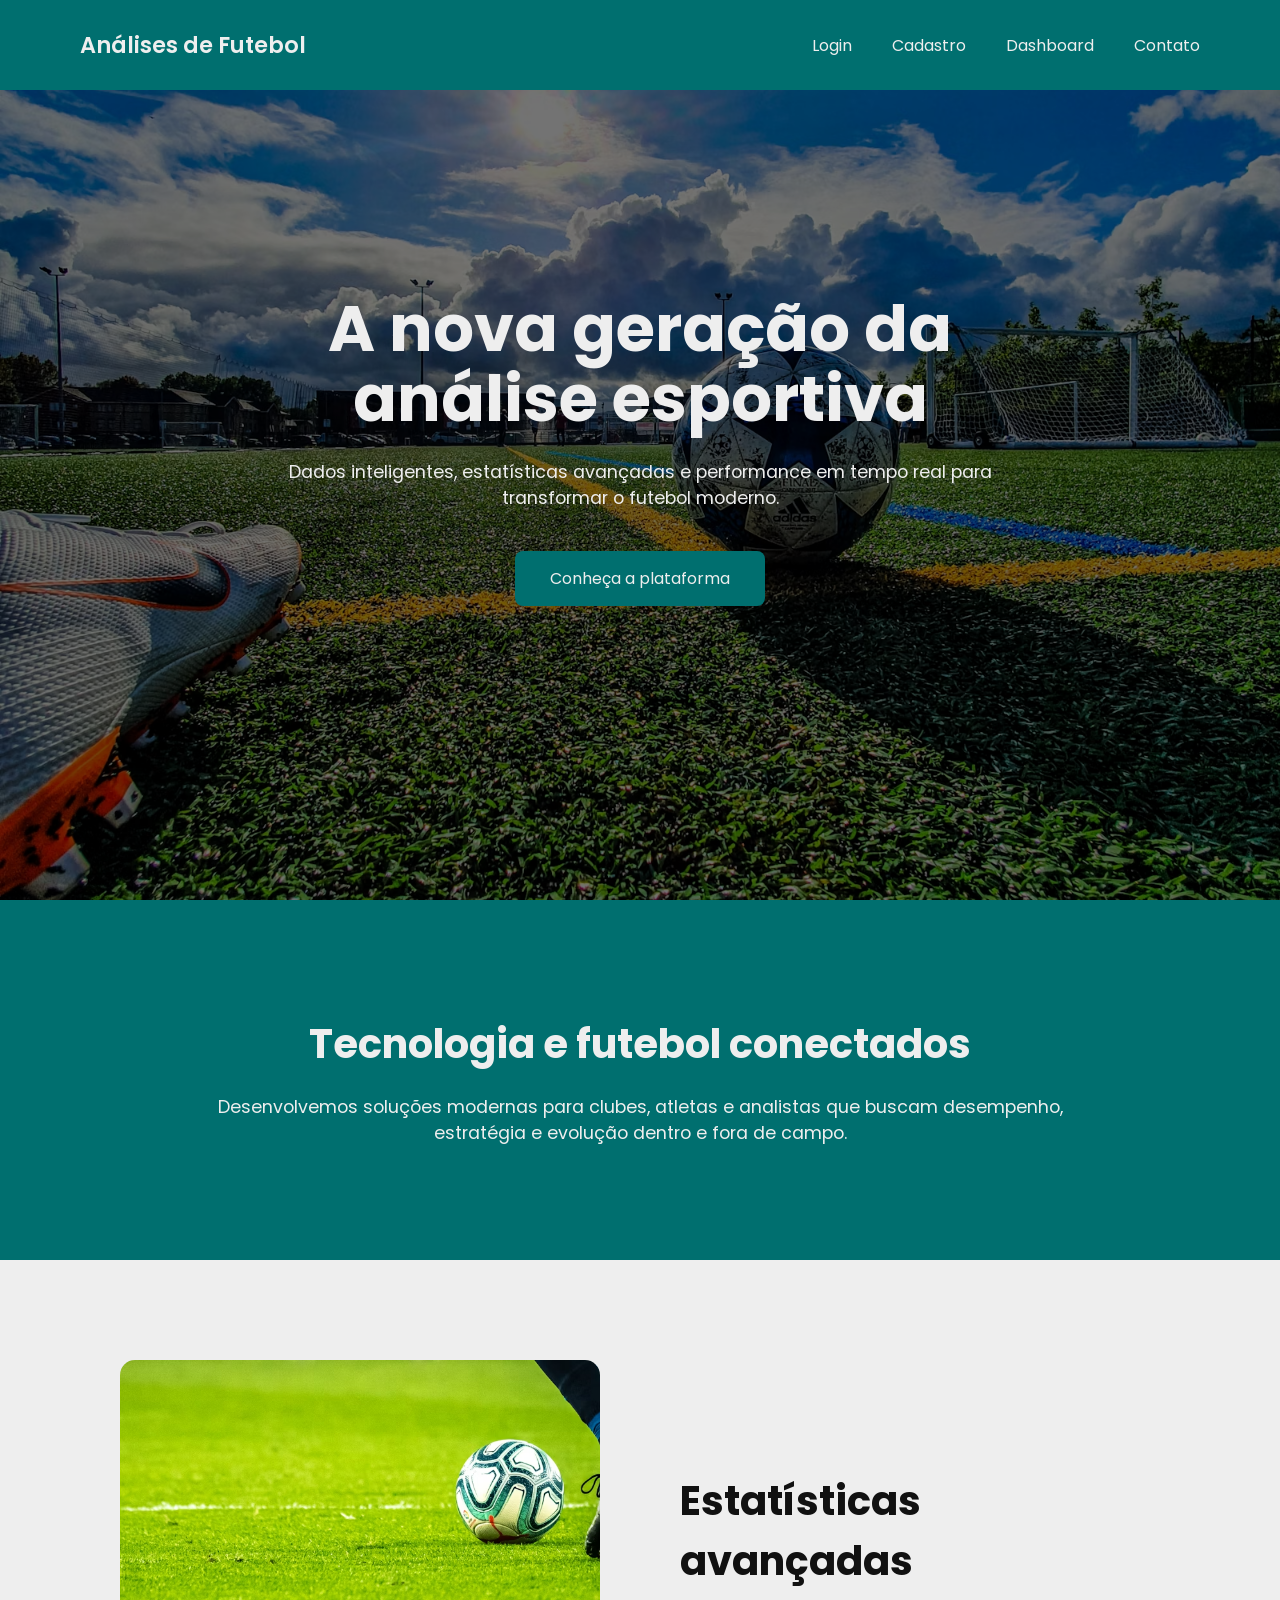
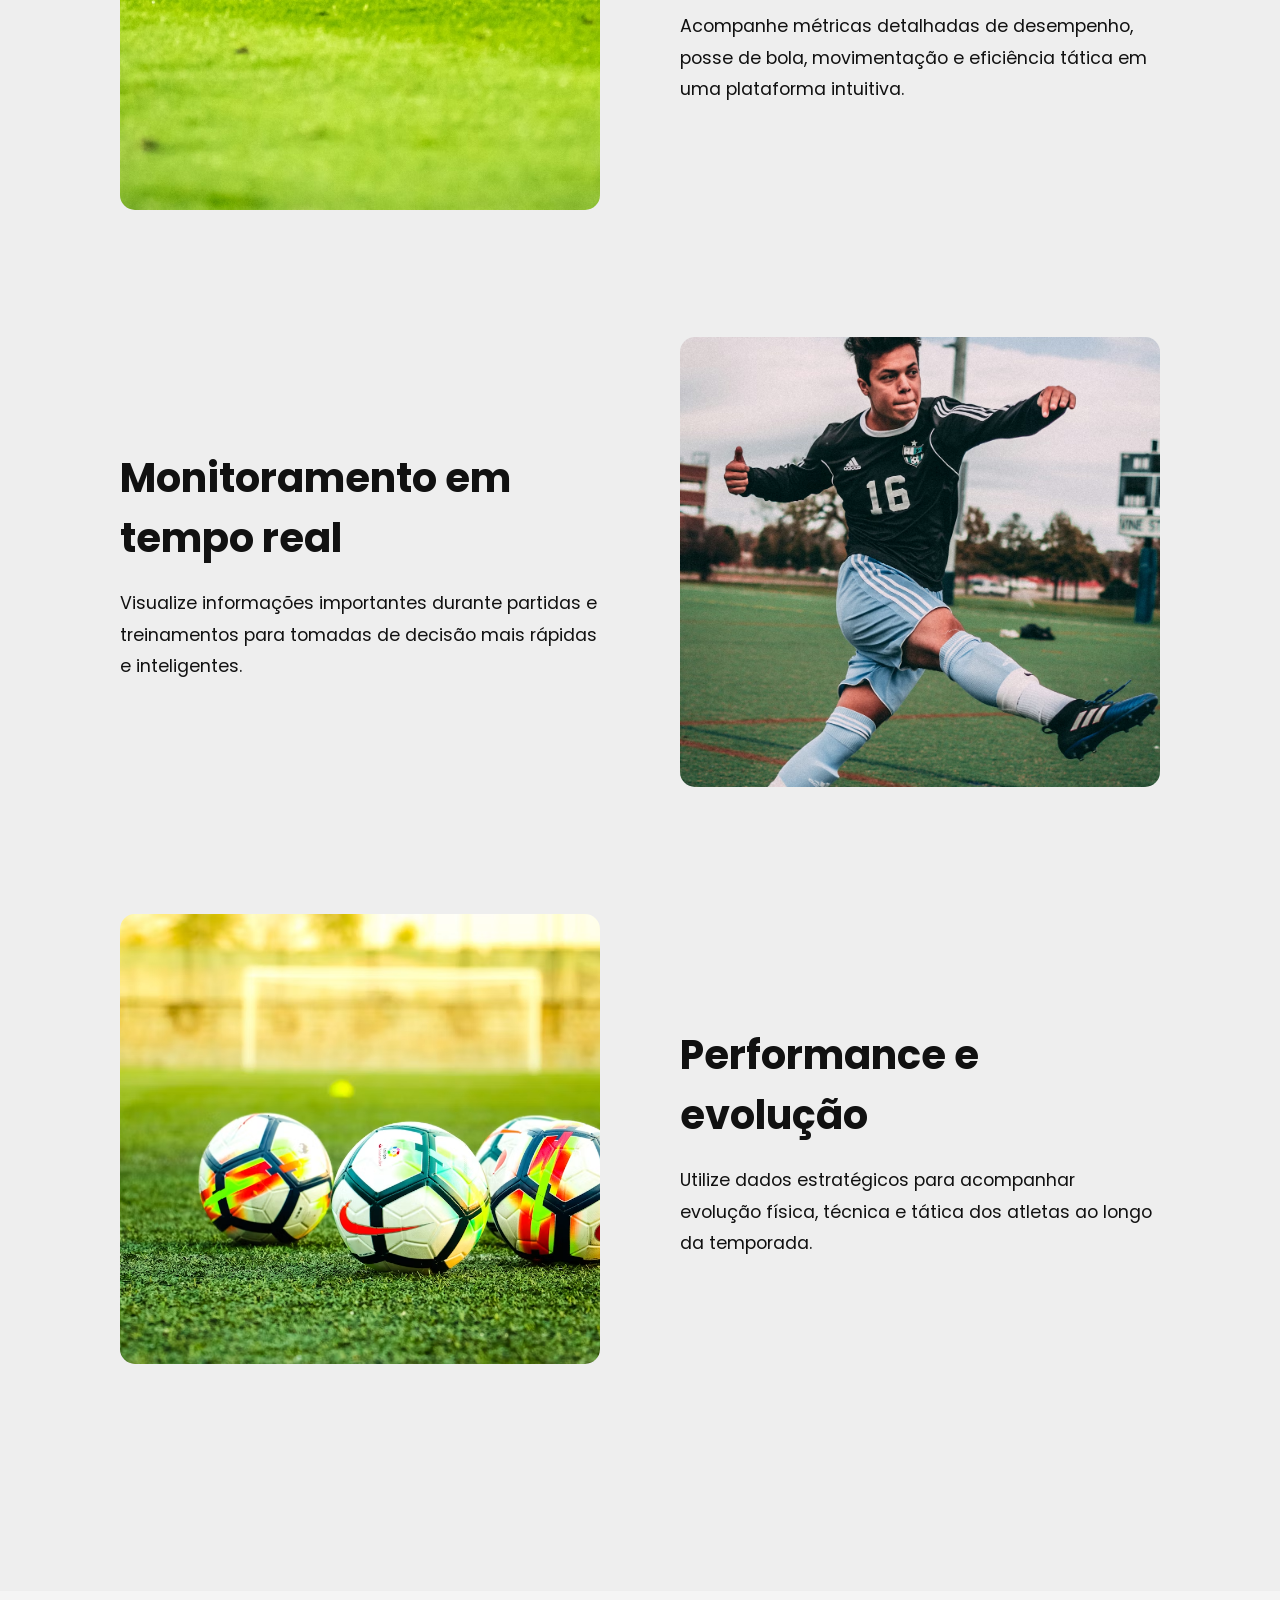
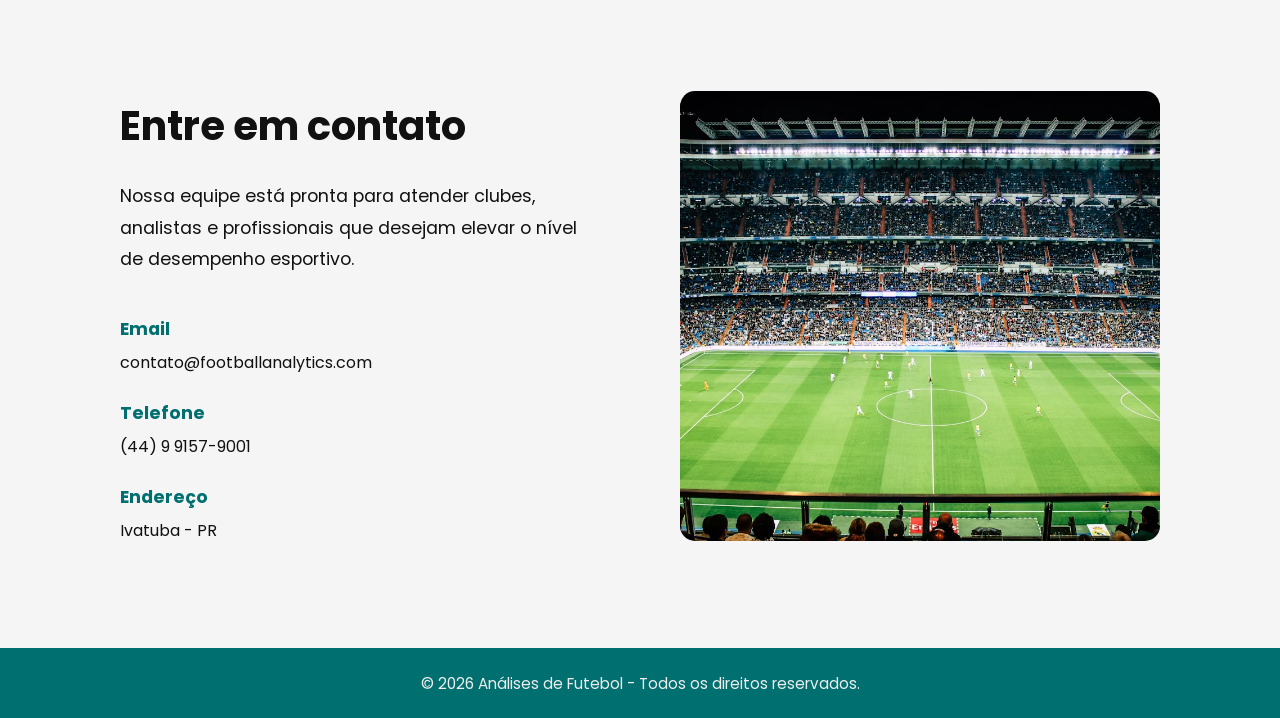
<file: index.html>
<!doctype html>
<html lang="pt-BR">
  <head>
    <meta charset="UTF-8" />
    <meta name="viewport" content="width=device-width, initial-scale=1.0" />
    <title>Análises de Futebol</title>
    <link rel="stylesheet" href="index.css" />
    <!-- Fonte -->
    <link rel="preconnect" href="https://fonts.googleapis.com" />
    <link rel="preconnect" href="https://fonts.gstatic.com" crossorigin />
    <link
      href="https://fonts.googleapis.com/css2?family=Poppins:wght@300;400;500;600;700&display=swap"
      rel="stylesheet"
    />
  </head>
  <body>
    <!-- NAVBAR -->
    <header>
      <nav class="navbar">
        <div class="logo">Análises de Futebol</div>
        <ul class="nav-links">
          <li><a href="lib/login/login.html">Login</a></li>
          <li><a href="lib/cadastro/cadastro.html">Cadastro</a></li>
          <li><a href="lib/dashboard/dashboard.html">Dashboard</a></li>
          <li><a href="#contato">Contato</a></li>
        </ul>
      </nav>
    </header>
    <!-- HERO -->
    <section class="hero">
      <div class="overlay"></div>
      <div class="hero-content">
        <h1>A nova geração da análise esportiva</h1>
        <p>
          Dados inteligentes, estatísticas avançadas e performance em tempo real
          para transformar o futebol moderno.
        </p>
        <a href="../login/login.html" class="hero-button"> Conheça a plataforma </a>
      </div>
    </section>
    <!-- FAIXA INSTITUCIONAL -->
    <section class="institutional">
      <div class="institutional-content">
        <h2>Tecnologia e futebol conectados</h2>
        <p>
          Desenvolvemos soluções modernas para clubes, atletas e analistas que
          buscam desempenho, estratégia e evolução dentro e fora de campo.
        </p>
      </div>
    </section>
    <!-- SEÇÕES -->
    <section class="content-section">
      <!-- BLOCO 1 -->
      <div class="content-row">
        <div class="image-box">
          <img
            src="lib/landing-page/img/campo-com-bola.avif"
            alt="campo de futebol com uma bola em destaque"
          />
        </div>
        <div class="text-box">
          <h2>Estatísticas avançadas</h2>
          <p>
            Acompanhe métricas detalhadas de desempenho, posse de bola,
            movimentação e eficiência tática em uma plataforma intuitiva.
          </p>
        </div>
      </div>
      <!-- BLOCO 2 -->
      <div class="content-row reverse">
        <div class="image-box">
          <img
            src="lib/landing-page/img/jogador.avif"
            alt="jogador de futebol"
          />
        </div>
        <div class="text-box">
          <h2>Monitoramento em tempo real</h2>
          <p>
            Visualize informações importantes durante partidas e treinamentos
            para tomadas de decisão mais rápidas e inteligentes.
          </p>
        </div>
      </div>
      <!-- BLOCO 3 -->
      <div class="content-row">
        <div class="image-box">
          <img
            src="lib/landing-page/img/tres-bolas.avif"
            alt="três bolas de futebol num campo"
          />
        </div>
        <div class="text-box">
          <h2>Performance e evolução</h2>
          <p>
            Utilize dados estratégicos para acompanhar evolução física, técnica
            e tática dos atletas ao longo da temporada.
          </p>
        </div>
      </div>
    </section>
    <!-- CONTATO -->
    <section class="contact-section" id="contato">
      <div class="contact-container">
        <!-- TEXTO -->
        <div class="contact-info">
          <h2>Entre em contato</h2>
          <p>
            Nossa equipe está pronta para atender clubes, analistas e
            profissionais que desejam elevar o nível de desempenho esportivo.
          </p>
          <div class="contact-items">
            <div class="contact-item">
              <h3>Email</h3>
              <span>contato@footballanalytics.com</span>
            </div>
            <div class="contact-item">
              <h3>Telefone</h3>
              <span>(44) 9 9157-9001</span>
            </div>
            <div class="contact-item">
              <h3>Endereço</h3>
              <span>Ivatuba - PR</span>
            </div>
          </div>
        </div>
        <!-- MAPA / IMAGEM -->
        <div class="contact-image">
          <img
            src="lib/landing-page/img/estadio.avif"
            alt="foto de um estádio, visto de dentro"
          />
        </div>
      </div>
    </section>
    <!-- FOOTER -->
    <footer class="footer">
      <p>© 2026 Análises de Futebol - Todos os direitos reservados.</p>
    </footer>
  </body>
</html>
</file>
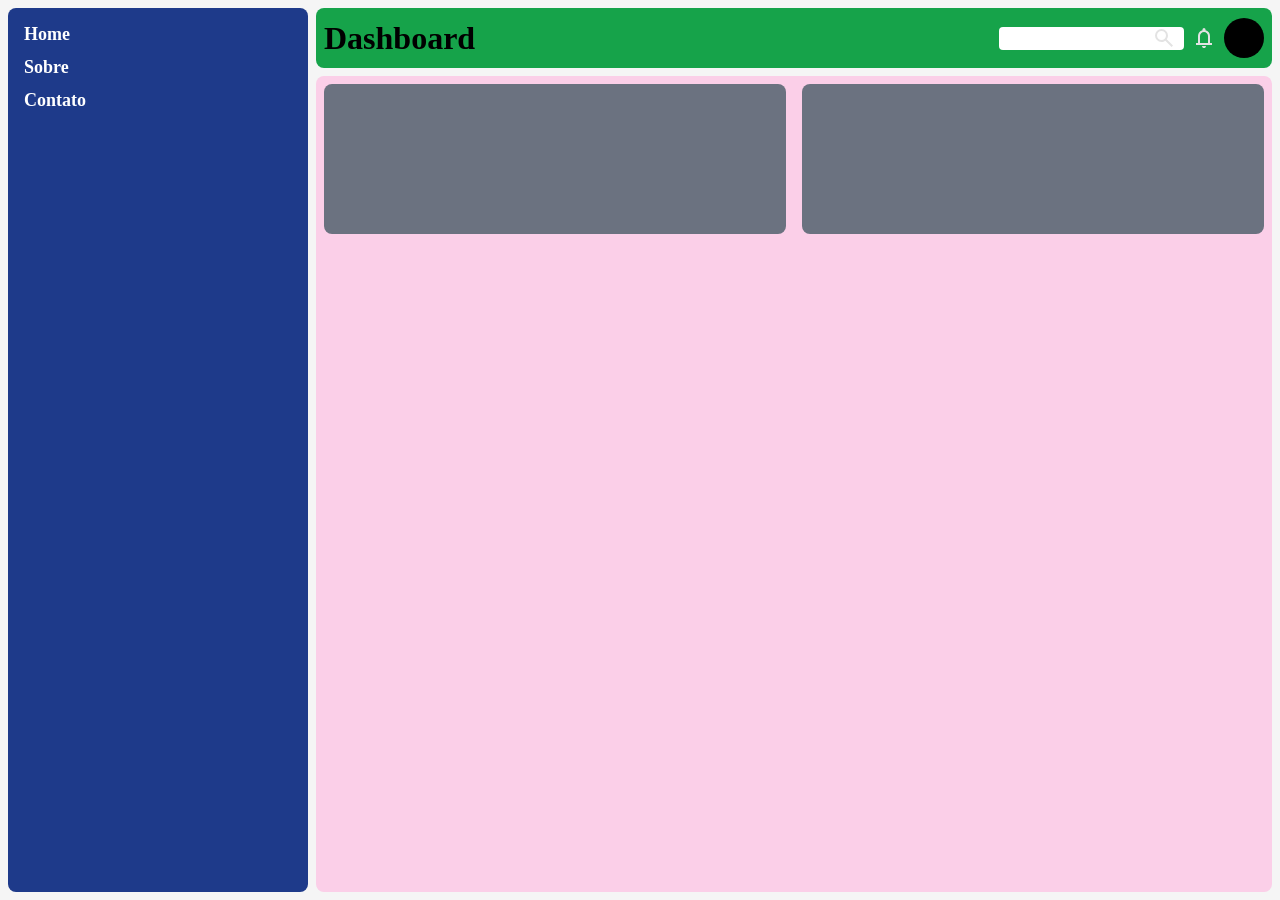
<file: lib/index.html>
<!DOCTYPE html>
<html lang="pt-BR">

<head>
    <meta charset="UTF-8">
    <meta name="viewport" content="width=device-width, initial-scale=1.0">
    <link rel="stylesheet" href="style.css">
    <link rel="stylesheet"
        href="https://fonts.googleapis.com/css2?family=Material+Symbols+Outlined:opsz,wght,FILL,GRAD@20..48,100..700,0..1,-50..200&icon_names=search" />
    <title>Trabalho</title>
</head>

<body>

    <div class="layout">

        <!-- Sidebar -->
        <aside class="sidebar">

            <nav class="navigation">
                <ul class="navigation__list">

                    <li class="navigation__item">
                        <a href="#" class="navigation__link">Home</a>
                    </li>

                    <li class="navigation__item">
                        <a href="#" class="navigation__link">Sobre</a>
                    </li>

                    <li class="navigation__item">
                        <a href="#" class="navigation__link">Contato</a>
                    </li>

                </ul>
            </nav>

        </aside>

        <!-- Conteúdo principal -->
        <main class="content">

            <!-- Topo -->
            <header class="content__header">
                <div class="header_left">
                    <h1>Dashboard</h1>
                </div>
                <div class="header_right">
                    <div class="widget_search">
                        <input type="text">
                        <img src="svgs/search.svg" alt="icone_pesquisa">
                    </div>
                    <img src="svgs/notification.svg" alt="icone_notificacao">
                    <div class="widget-user-pic"></div>
                    
                </div>
            </header>

            <!-- Widgets -->
            <section class="widgets">

                <div class="widget-card">
                    <div class="widget-card__content"></div>
                </div>

                <div class="widget-card">
                    <div class="widget-card__content"></div>
                </div>

            </section>

        </main>

    </div>

</body>

</html>
</file>
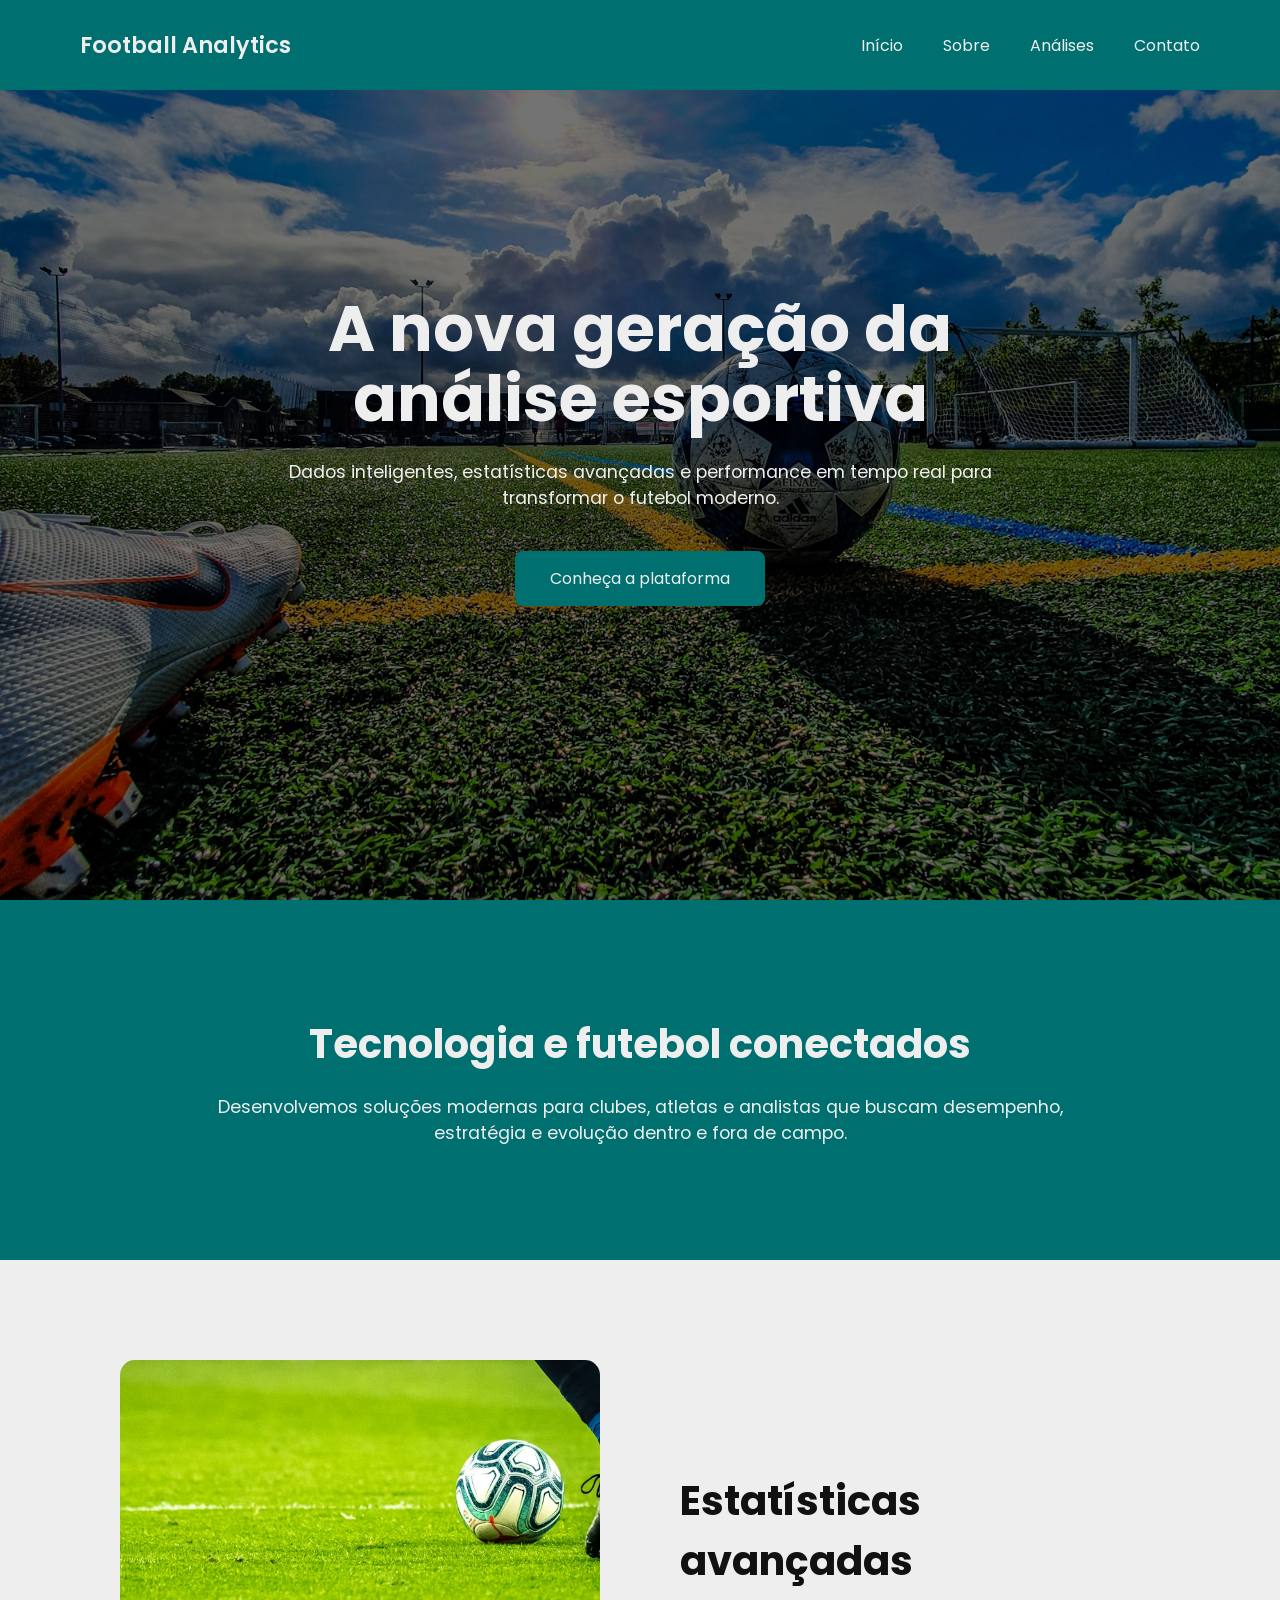
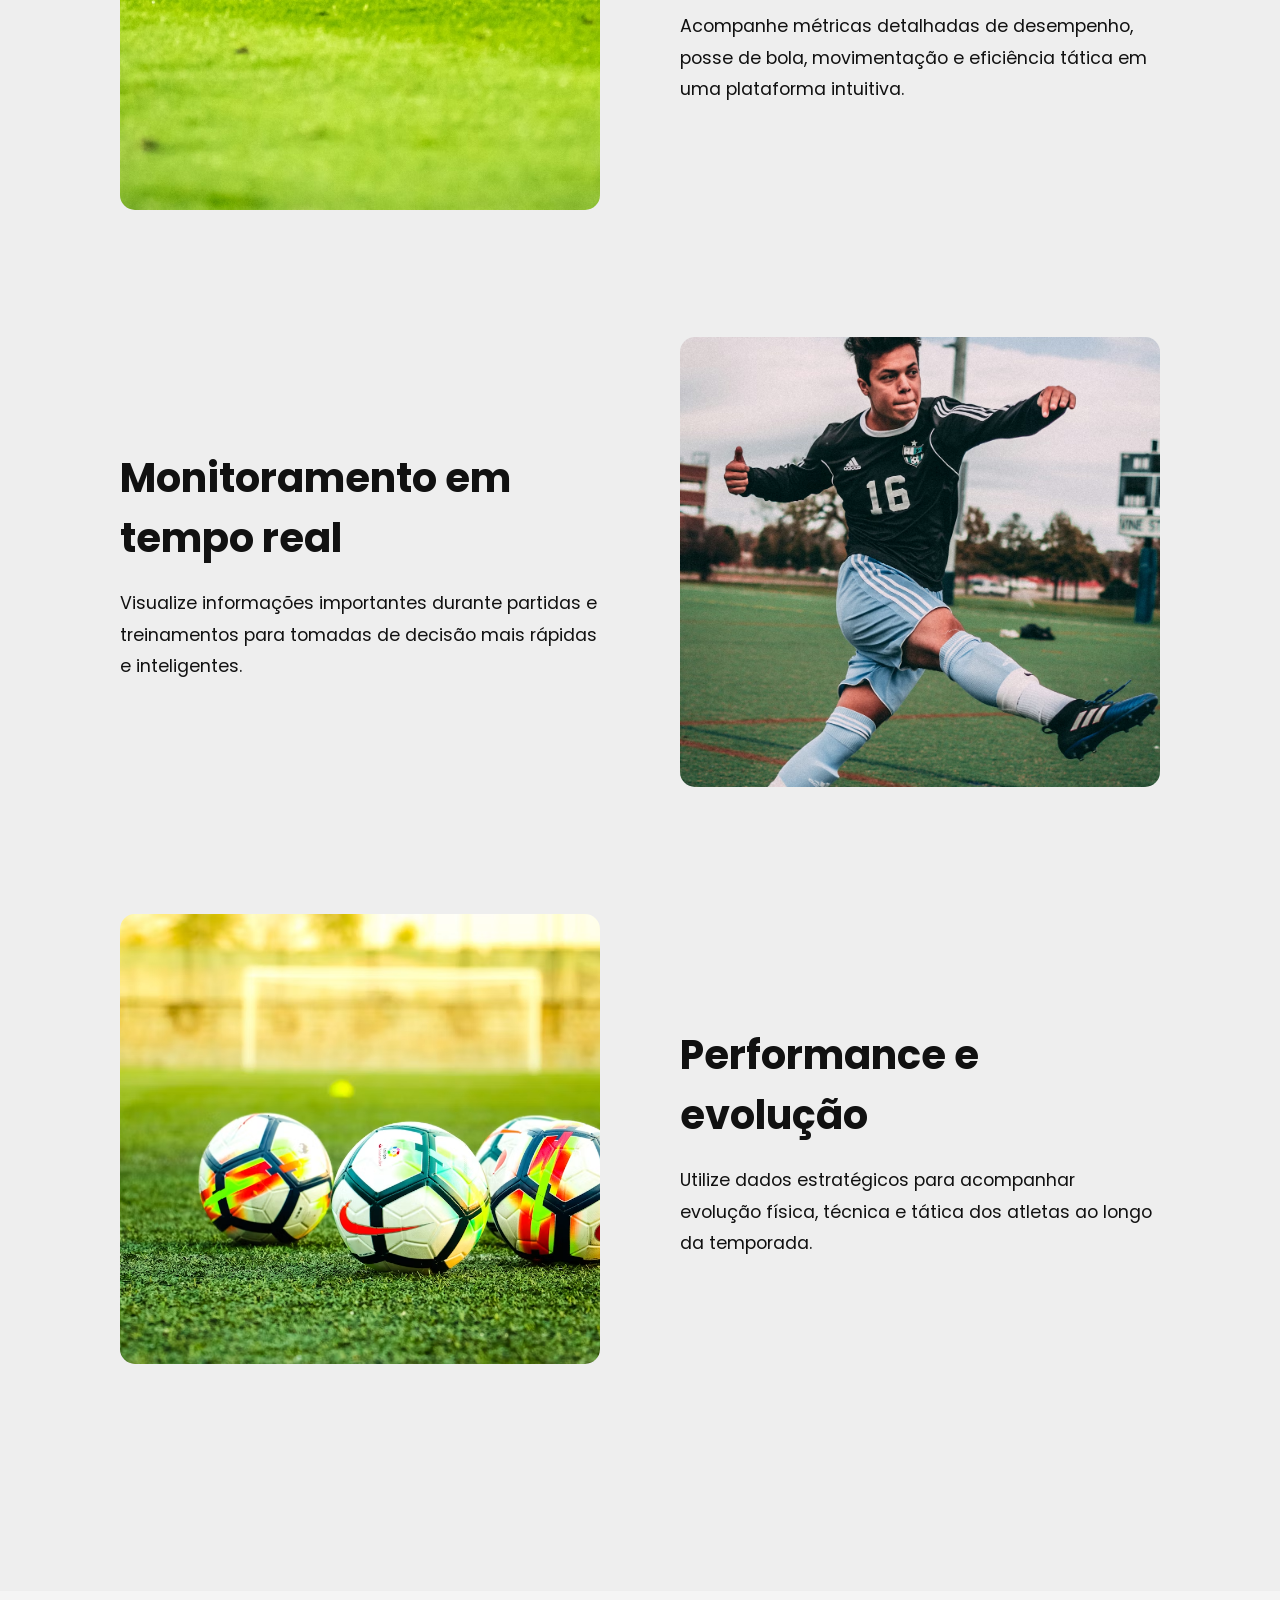
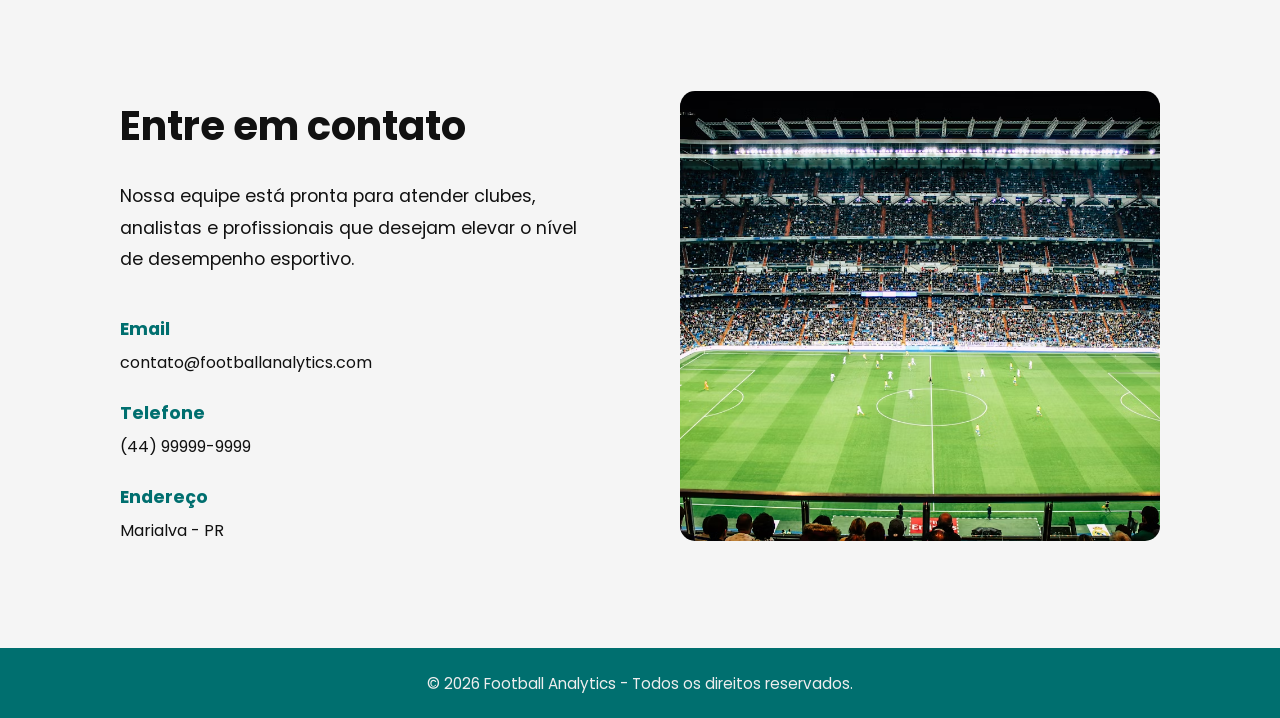
<file: lib/emanuel/index.html>
<!doctype html>
<html lang="pt-BR">
  <head>
    <meta charset="UTF-8" />
    <meta name="viewport" content="width=device-width, initial-scale=1.0" />
    <title>Football Analytics</title>
    <link rel="stylesheet" href="style.css" />
    <!-- Fonte -->
    <link rel="preconnect" href="https://fonts.googleapis.com" />
    <link rel="preconnect" href="https://fonts.gstatic.com" crossorigin />
    <link
      href="https://fonts.googleapis.com/css2?family=Poppins:wght@300;400;500;600;700&display=swap"
      rel="stylesheet"
    />
  </head>
  <body>
    <!-- NAVBAR -->
    <header>
      <nav class="navbar">
        <div class="logo">Football Analytics</div>
        <ul class="nav-links">
          <li><a href="#">Início</a></li>
          <li><a href="#">Sobre</a></li>
          <li><a href="#">Análises</a></li>
          <li><a href="#">Contato</a></li>
        </ul>
      </nav>
    </header>
    <!-- HERO -->
    <section class="hero">
      <div class="overlay"></div>
      <div class="hero-content">
        <h1>A nova geração da análise esportiva</h1>
        <p>
          Dados inteligentes, estatísticas avançadas e performance em tempo real
          para transformar o futebol moderno.
        </p>
        <a href="#" class="hero-button"> Conheça a plataforma </a>
      </div>
    </section>
    <!-- FAIXA INSTITUCIONAL -->
    <section class="institutional">
      <div class="institutional-content">
        <h2>Tecnologia e futebol conectados</h2>
        <p>
          Desenvolvemos soluções modernas para clubes, atletas e analistas que
          buscam desempenho, estratégia e evolução dentro e fora de campo.
        </p>
      </div>
    </section>
    <!-- SEÇÕES -->
    <section class="content-section">
      <!-- BLOCO 1 -->
      <div class="content-row">
        <div class="image-box">
          <img
            src="img/campo-com-bola.avif"
            alt="campo de futebol com uma bola em destaque"
          />
        </div>
        <div class="text-box">
          <h2>Estatísticas avançadas</h2>
          <p>
            Acompanhe métricas detalhadas de desempenho, posse de bola,
            movimentação e eficiência tática em uma plataforma intuitiva.
          </p>
        </div>
      </div>
      <!-- BLOCO 2 -->
      <div class="content-row reverse">
        <div class="image-box">
          <img
            src="img/jogador.avif"
            alt="jogador de futebol"
          />
        </div>
        <div class="text-box">
          <h2>Monitoramento em tempo real</h2>
          <p>
            Visualize informações importantes durante partidas e treinamentos
            para tomadas de decisão mais rápidas e inteligentes.
          </p>
        </div>
      </div>
      <!-- BLOCO 3 -->
      <div class="content-row">
        <div class="image-box">
          <img
            src="img/tres-bolas.avif"
            alt="três bolas de futebol num campo"
          />
        </div>
        <div class="text-box">
          <h2>Performance e evolução</h2>
          <p>
            Utilize dados estratégicos para acompanhar evolução física, técnica
            e tática dos atletas ao longo da temporada.
          </p>
        </div>
      </div>
    </section>
    <!-- CONTATO -->
    <section class="contact-section">
      <div class="contact-container">
        <!-- TEXTO -->
        <div class="contact-info">
          <h2>Entre em contato</h2>
          <p>
            Nossa equipe está pronta para atender clubes, analistas e
            profissionais que desejam elevar o nível de desempenho esportivo.
          </p>
          <div class="contact-items">
            <div class="contact-item">
              <h3>Email</h3>
              <span>contato@footballanalytics.com</span>
            </div>
            <div class="contact-item">
              <h3>Telefone</h3>
              <span>(44) 99999-9999</span>
            </div>
            <div class="contact-item">
              <h3>Endereço</h3>
              <span>Marialva - PR</span>
            </div>
          </div>
        </div>
        <!-- MAPA / IMAGEM -->
        <div class="contact-image">
          <img
            src="img/estadio.avif"
            alt="foto de um estádio, visto de dentro"
          />
        </div>
      </div>
    </section>
    <!-- FOOTER -->
    <footer class="footer">
      <p>© 2026 Football Analytics - Todos os direitos reservados.</p>
    </footer>
  </body>
</html>
</file>
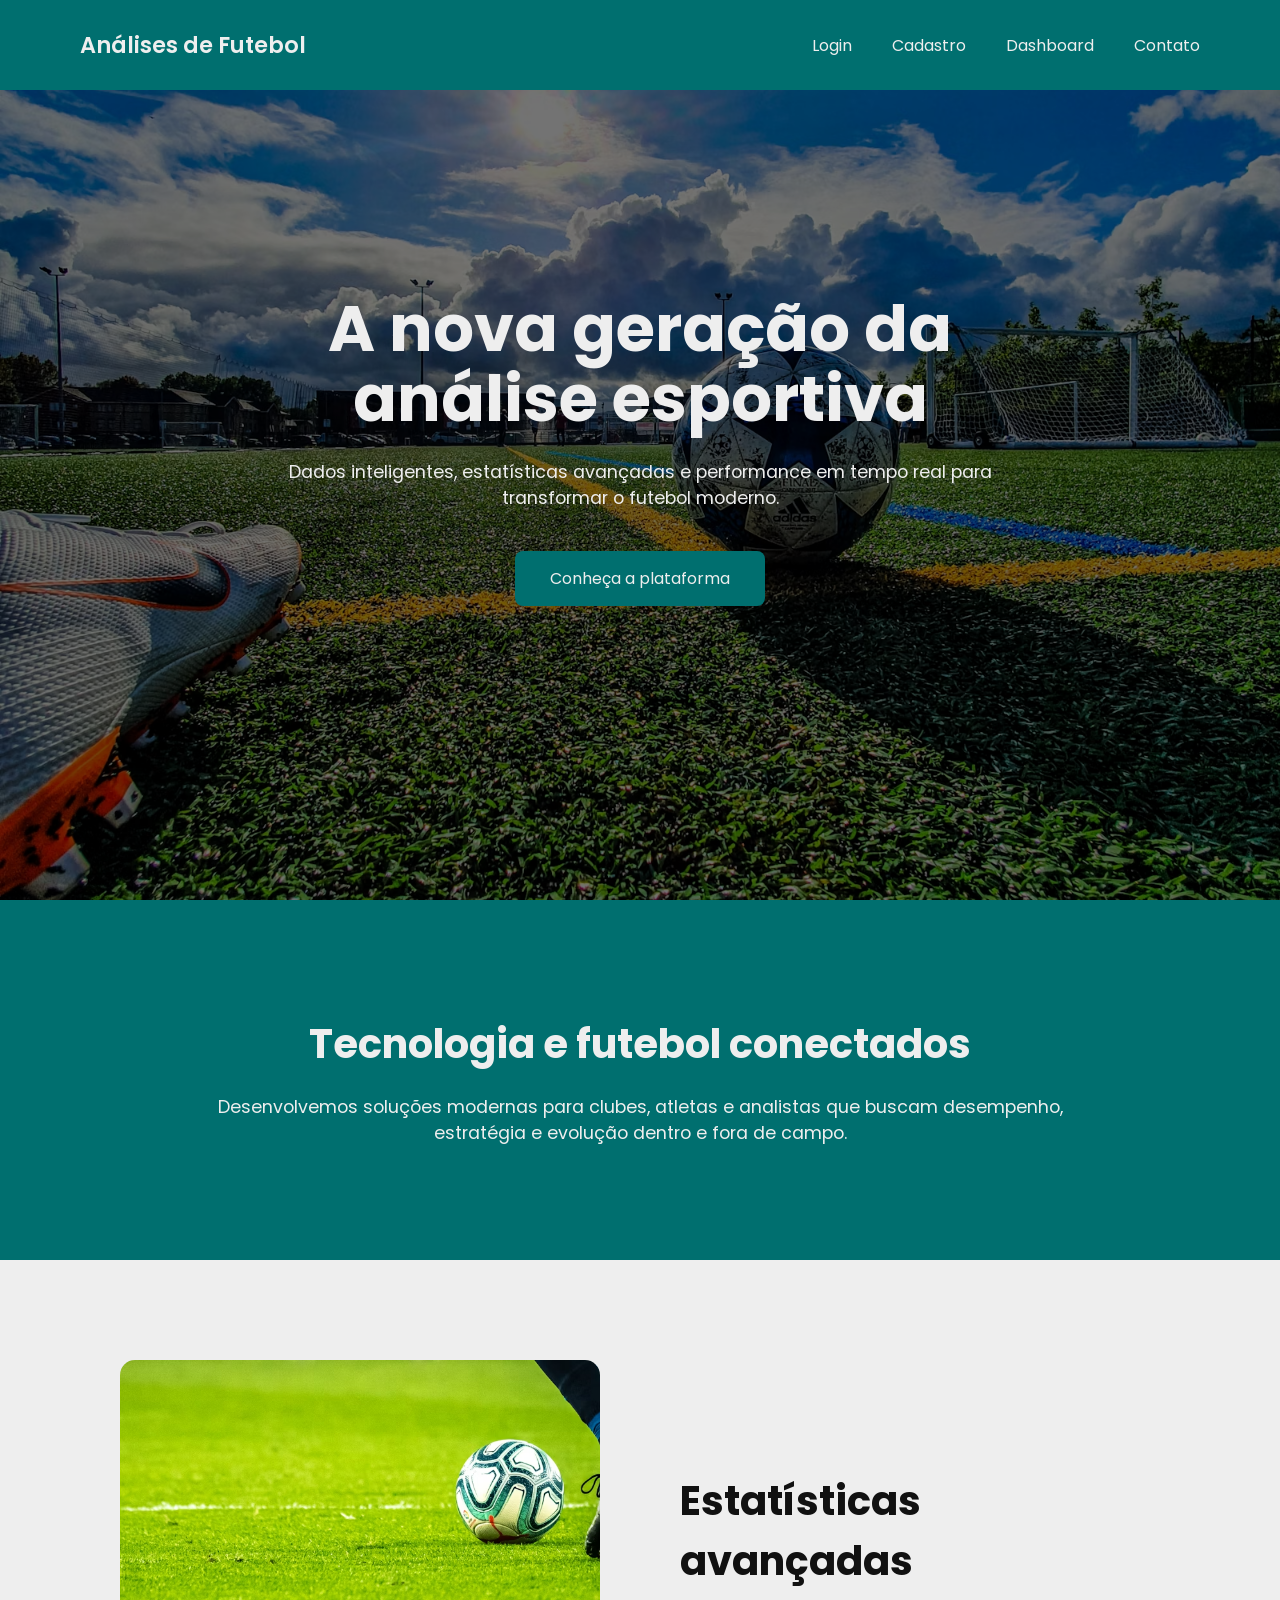
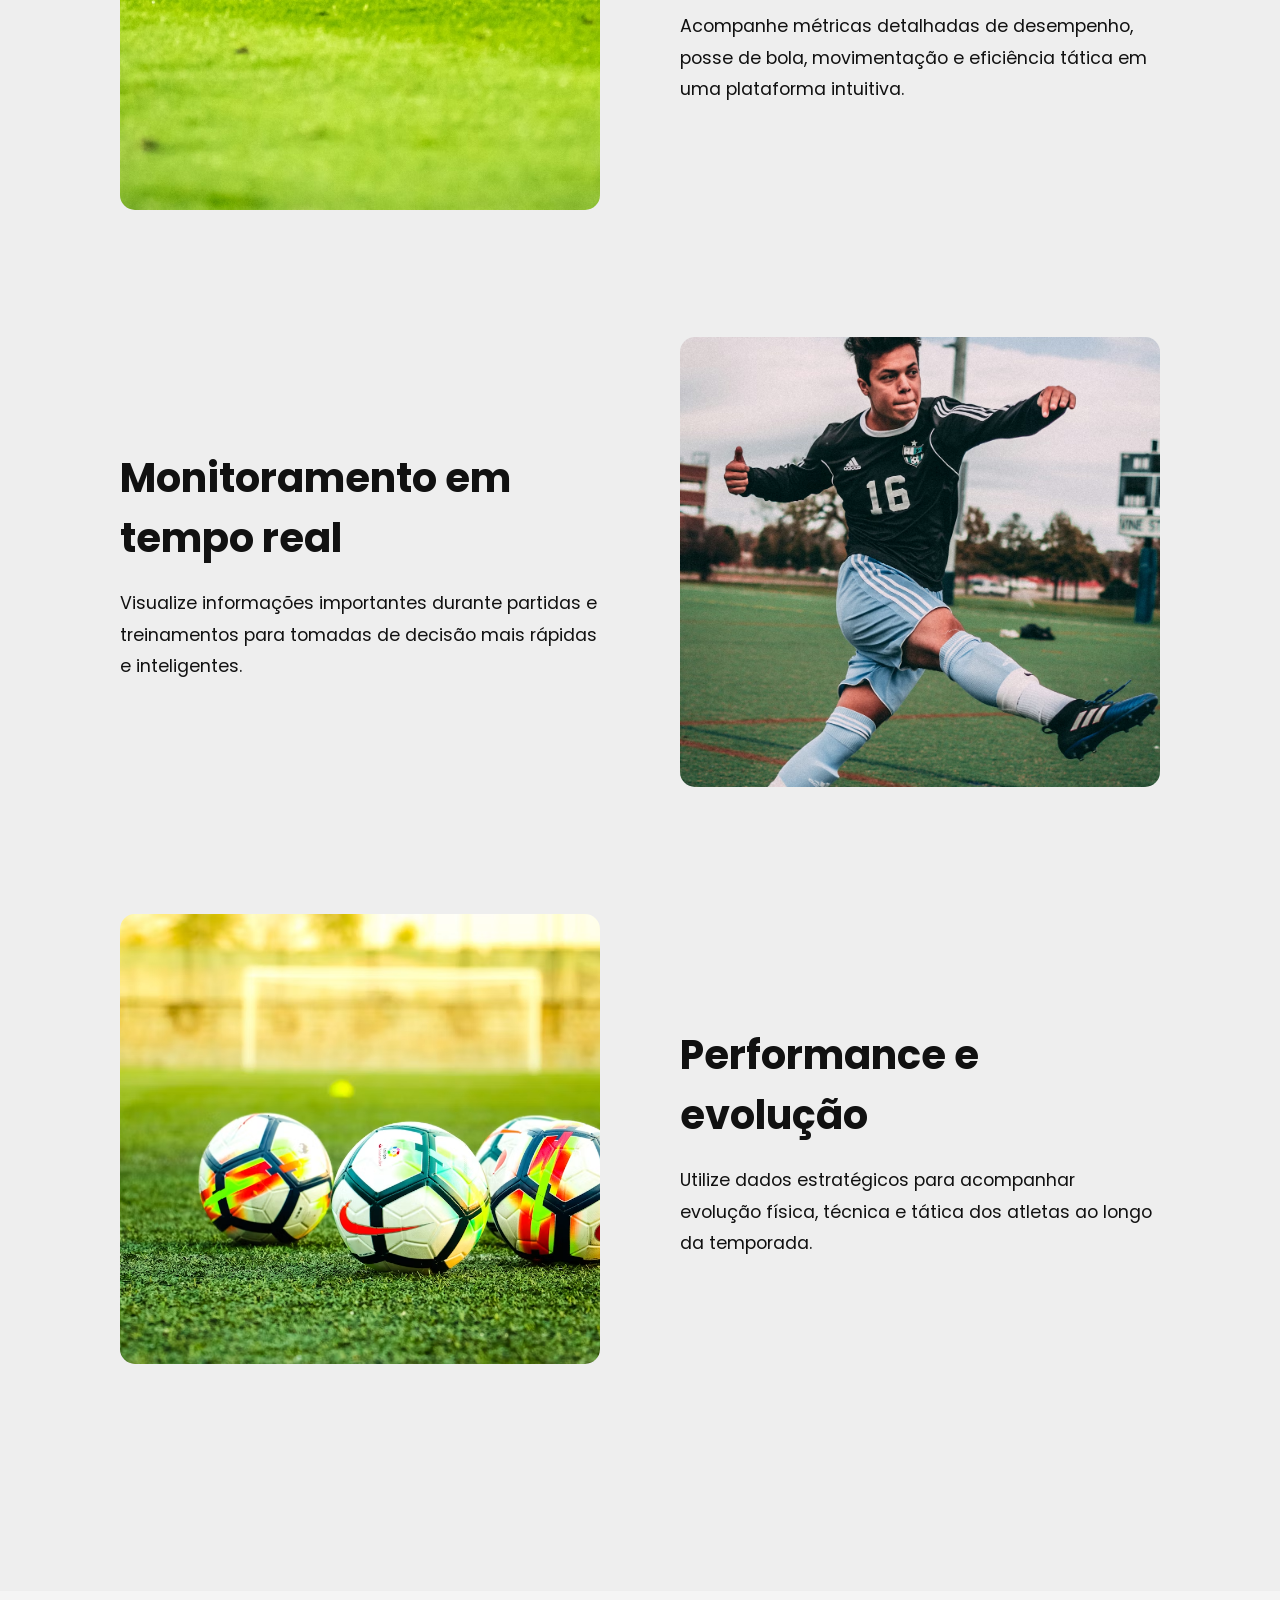
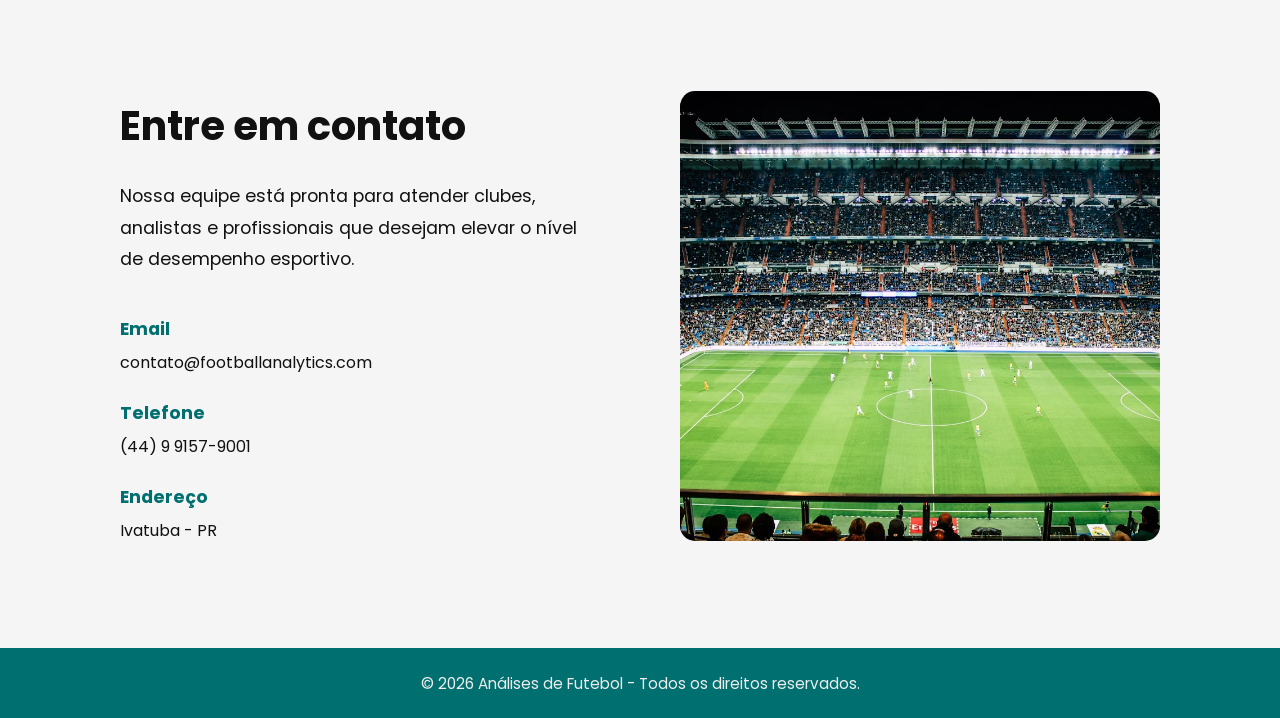
<file: lib/landing-page/index.html>
<!doctype html>
<html lang="pt-BR">
  <head>
    <meta charset="UTF-8" />
    <meta name="viewport" content="width=device-width, initial-scale=1.0" />
    <title>Análises de Futebol</title>
    <link rel="stylesheet" href="style.css" />
    <!-- Fonte -->
    <link rel="preconnect" href="https://fonts.googleapis.com" />
    <link rel="preconnect" href="https://fonts.gstatic.com" crossorigin />
    <link
      href="https://fonts.googleapis.com/css2?family=Poppins:wght@300;400;500;600;700&display=swap"
      rel="stylesheet"
    />
  </head>
  <body>
    <!-- NAVBAR -->
    <header>
      <nav class="navbar">
        <div class="logo">Análises de Futebol</div>
        <ul class="nav-links">
          <li><a href="../login/login.html">Login</a></li>
          <li><a href="../cadastro/cadastro.html">Cadastro</a></li>
          <li><a href="../dashboard/dashboard.html">Dashboard</a></li>
          <li><a href="#contato">Contato</a></li>
        </ul>
      </nav>
    </header>
    <!-- HERO -->
    <section class="hero">
      <div class="overlay"></div>
      <div class="hero-content">
        <h1>A nova geração da análise esportiva</h1>
        <p>
          Dados inteligentes, estatísticas avançadas e performance em tempo real
          para transformar o futebol moderno.
        </p>
        <a href="../login/login.html" class="hero-button"> Conheça a plataforma </a>
      </div>
    </section>
    <!-- FAIXA INSTITUCIONAL -->
    <section class="institutional">
      <div class="institutional-content">
        <h2>Tecnologia e futebol conectados</h2>
        <p>
          Desenvolvemos soluções modernas para clubes, atletas e analistas que
          buscam desempenho, estratégia e evolução dentro e fora de campo.
        </p>
      </div>
    </section>
    <!-- SEÇÕES -->
    <section class="content-section">
      <!-- BLOCO 1 -->
      <div class="content-row">
        <div class="image-box">
          <img
            src="img/campo-com-bola.avif"
            alt="campo de futebol com uma bola em destaque"
          />
        </div>
        <div class="text-box">
          <h2>Estatísticas avançadas</h2>
          <p>
            Acompanhe métricas detalhadas de desempenho, posse de bola,
            movimentação e eficiência tática em uma plataforma intuitiva.
          </p>
        </div>
      </div>
      <!-- BLOCO 2 -->
      <div class="content-row reverse">
        <div class="image-box">
          <img
            src="img/jogador.avif"
            alt="jogador de futebol"
          />
        </div>
        <div class="text-box">
          <h2>Monitoramento em tempo real</h2>
          <p>
            Visualize informações importantes durante partidas e treinamentos
            para tomadas de decisão mais rápidas e inteligentes.
          </p>
        </div>
      </div>
      <!-- BLOCO 3 -->
      <div class="content-row">
        <div class="image-box">
          <img
            src="img/tres-bolas.avif"
            alt="três bolas de futebol num campo"
          />
        </div>
        <div class="text-box">
          <h2>Performance e evolução</h2>
          <p>
            Utilize dados estratégicos para acompanhar evolução física, técnica
            e tática dos atletas ao longo da temporada.
          </p>
        </div>
      </div>
    </section>
    <!-- CONTATO -->
    <section class="contact-section" id="contato">
      <div class="contact-container">
        <!-- TEXTO -->
        <div class="contact-info">
          <h2>Entre em contato</h2>
          <p>
            Nossa equipe está pronta para atender clubes, analistas e
            profissionais que desejam elevar o nível de desempenho esportivo.
          </p>
          <div class="contact-items">
            <div class="contact-item">
              <h3>Email</h3>
              <span>contato@footballanalytics.com</span>
            </div>
            <div class="contact-item">
              <h3>Telefone</h3>
              <span>(44) 9 9157-9001</span>
            </div>
            <div class="contact-item">
              <h3>Endereço</h3>
              <span>Ivatuba - PR</span>
            </div>
          </div>
        </div>
        <!-- MAPA / IMAGEM -->
        <div class="contact-image">
          <img
            src="img/estadio.avif"
            alt="foto de um estádio, visto de dentro"
          />
        </div>
      </div>
    </section>
    <!-- FOOTER -->
    <footer class="footer">
      <p>© 2026 Análises de Futebol - Todos os direitos reservados.</p>
    </footer>
  </body>
</html>
</file>
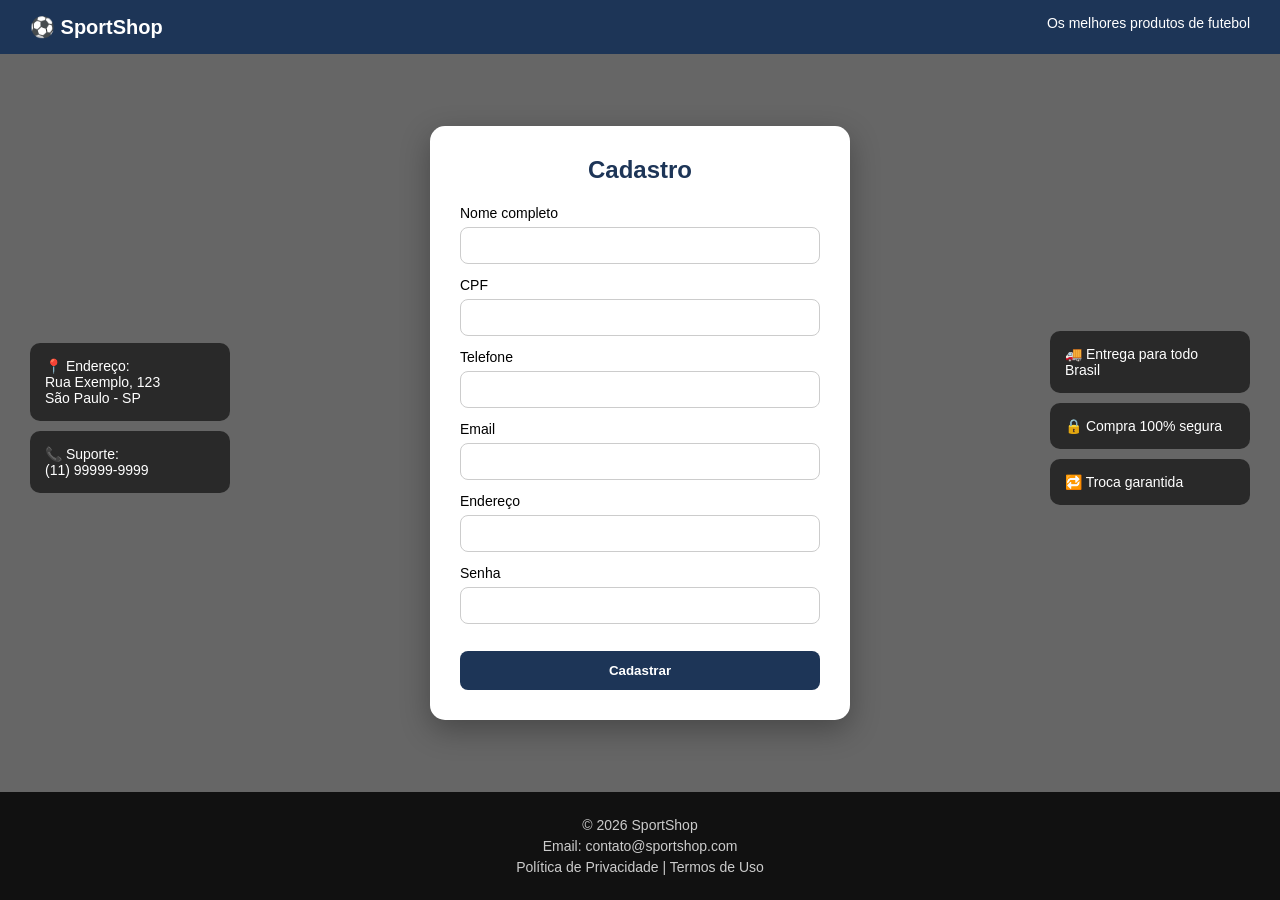
<file: lib/cadastro/cadastro.html>
<!DOCTYPE html>
<html lang="pt-br">
<head>
<meta charset="UTF-8">
<title>Cadastro</title>

<style>
* {
    margin: 0;
    padding: 0;
    box-sizing: border-box;
    font-family: 'Segoe UI', sans-serif;
}

body {
    min-height: 100vh;
    display: flex;
    flex-direction: column;
}

/* HEADER */
header {
    background: #1d3557;
    color: white;
    padding: 15px 30px;
    display: flex;
    justify-content: space-between;
}

header h1 {
    font-size: 20px;
}

header span {
    font-size: 14px;
}

/* FUNDO */
.main {
    flex: 1;
    background: url('https://images.unsplash.com/photo-1522778119026-d647f0596c20?q=80&w=1974&auto=format&fit=crop') center/cover no-repeat;
    position: relative;
    display: flex;
    align-items: center;
    justify-content: center;
}

.overlay {
    position: absolute;
    width: 100%;
    height: 100%;
    background: rgba(0,0,0,0.6);
}

/* CARD */
.container {
    position: relative;
    background: white;
    padding: 30px;
    width: 420px;
    border-radius: 15px;
    z-index: 1;
    box-shadow: 0 10px 30px rgba(0,0,0,0.3);
}

/* CAMPOS */
h2 {
    text-align: center;
    margin-bottom: 20px;
    color: #1d3557;
}

.input-group {
    margin-bottom: 12px;
}

label {
    font-size: 14px;
}

input {
    width: 100%;
    padding: 10px;
    margin-top: 5px;
    border-radius: 8px;
    border: 1px solid #ccc;
}

button {
    width: 100%;
    padding: 12px;
    background: #1d3557;
    color: white;
    border: none;
    border-radius: 8px;
    margin-top: 15px;
    cursor: pointer;
    font-weight: bold;
}

button:hover {
    background: #e63946;
}

/* BLOCOS LATERAIS */
.info-left, .info-right {
    position: absolute;
    top: 50%;
    transform: translateY(-50%);
    color: white;
    width: 200px;
    font-size: 14px;
}

.info-left {
    left: 30px;
}

.info-right {
    right: 30px;
}

.info-box {
    background: rgba(0,0,0,0.6);
    padding: 15px;
    margin-bottom: 10px;
    border-radius: 10px;
}

/* FOOTER */
footer {
    background: #111;
    color: #ccc;
    padding: 20px;
    text-align: center;
    font-size: 14px;
}

footer div {
    margin: 5px 0;
}

/* RESPONSIVO */
@media (max-width: 900px) {
    .info-left, .info-right {
        display: none;
    }
}
</style>
</head>

<body>

<header>
    <h1>⚽ SportShop</h1>
    <span>Os melhores produtos de futebol</span>
</header>

<div class="main">
    <div class="overlay"></div>

    <!-- INFORMAÇÕES ESQUERDA -->
    <div class="info-left">
        <div class="info-box">
            📍 Endereço:<br>
            Rua Exemplo, 123<br>
            São Paulo - SP
        </div>

        <div class="info-box">
            📞 Suporte:<br>
            (11) 99999-9999
        </div>
    </div>

    <!-- CADASTRO -->
    <div class="container">
        <h2>Cadastro</h2>

        <div class="input-group">
            <label>Nome completo</label>
            <input type="text" id="nome">
        </div>

        <div class="input-group">
            <label>CPF</label>
            <input type="text" id="cpf">
        </div>

        <div class="input-group">
            <label>Telefone</label>
            <input type="text" id="telefone">
        </div>

        <div class="input-group">
            <label>Email</label>
            <input type="email" id="email">
        </div>

        <div class="input-group">
            <label>Endereço</label>
            <input type="text" id="endereco">
        </div>

        <div class="input-group">
            <label>Senha</label>
            <input type="password" id="senha">
        </div>

        <button onclick="cadastrar()">Cadastrar</button>
    </div>

    <!-- INFORMAÇÕES DIREITA -->
    <div class="info-right">
        <div class="info-box">
            🚚 Entrega para todo Brasil
        </div>

        <div class="info-box">
            🔒 Compra 100% segura
        </div>

        <div class="info-box">
            🔁 Troca garantida
        </div>
    </div>
</div>

<footer>
    <div>© 2026 SportShop</div>
    <div>Email: contato@sportshop.com</div>
    <div>Política de Privacidade | Termos de Uso</div>
</footer>

<script>
function cadastrar() {
    let usuario = {
        nome: document.getElementById("nome").value,
        cpf: document.getElementById("cpf").value,
        telefone: document.getElementById("telefone").value,
        email: document.getElementById("email").value,
        endereco: document.getElementById("endereco").value,
        senha: document.getElementById("senha").value
    };

    for (let campo in usuario) {
        if (usuario[campo] === "") {
            alert("Preencha todos os campos!");
            return;
        }
    }

    localStorage.setItem("usuario", JSON.stringify(usuario));

    alert("Cadastro realizado!");
    window.location.href = "../dashboard/dashboard.html";
}
</script>

</body>
</html>
</file>
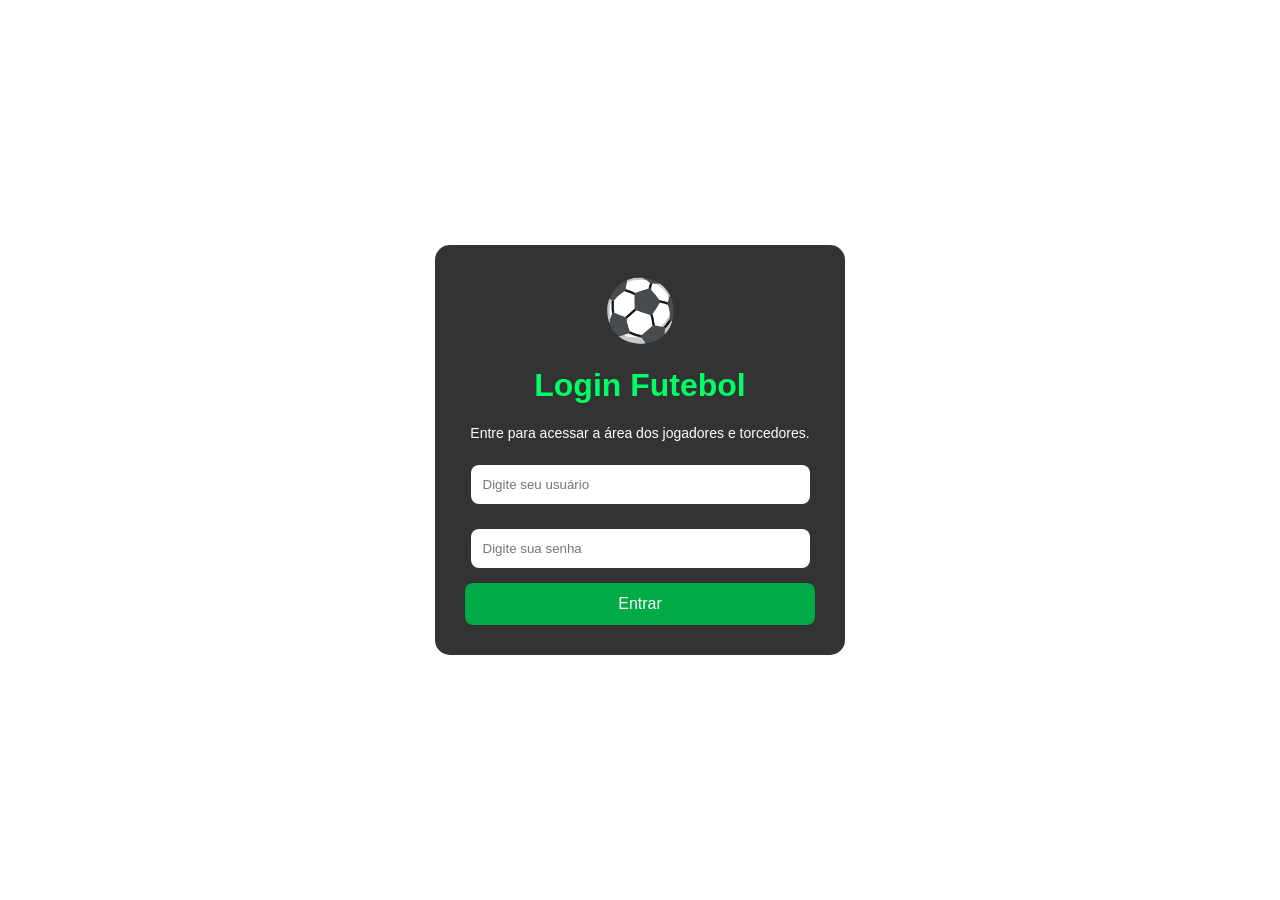
<file: lib/login/login.html>
<!DOCTYPE html>
<html lang="pt-BR">
<head>
    <meta charset="UTF-8">
    <title>Login Futebol</title>

    <style>

        /* Configurações gerais da página */
        body{
            font-family: Arial, sans-serif;
            background-image: url("https://images.unsplash.com/photo-1574629810360-7efbbe195018");
            background-size: cover;
            background-position: center;

            display: flex;
            justify-content: center;
            align-items: center;

            height: 100vh;
            margin: 0;
        }

        /* Caixa principal do login */
        .login{
            background-color: rgba(0, 0, 0, 0.8);
            width: 350px;
            padding: 30px;
            border-radius: 15px;
            text-align: center;
            color: white;
        }

        /* Bola de futebol */
        .bola{
            font-size: 60px;
        }

        /* Título */
        h1{
            color: #00ff66;
        }

        /* Campos de entrada */
        input{
            width: 90%;
            padding: 12px;
            margin-top: 10px;
            margin-bottom: 15px;

            border: none;
            border-radius: 8px;
        }

        /* Botão */
        button{
            width: 100%;
            padding: 12px;

            background-color: #00aa44;

            border: none;
            border-radius: 8px;

            cursor: pointer;
        }

        button:hover{
            background-color: #00cc55;
        }

        button a {
            color: white;
            font-size: 16px;
            text-decoration: none;
        }

        /* Texto inferior */
        p{
            font-size: 14px;
            margin-top: 15px;
        }

    </style>
</head>

<body>

    <div class="login">

        <div class="bola">⚽</div>

        <h1>Login Futebol</h1>

        <p>Entre para acessar a área dos jogadores e torcedores.</p>

        <form>

            <input type="text" placeholder="Digite seu usuário">

            <input type="password" placeholder="Digite sua senha">

            <button>
                <a href="../landing-page/index.html">Entrar</a>
            </button>

        </form>

    </div>

</body>
</html>
</file>
<file: index.css>
/* RESET */
* {
    margin: 0;
    padding: 0;
    box-sizing: border-box;
  }
  
  /* GERAL */
  body {
    font-family: "Poppins", sans-serif;
    background-color: #eeeeee;
    color: #111111;
  }
  
  /* NAVBAR */
  .navbar {
    width: 100%;
    height: 90px;
    background-color: #006f6f;
    display: flex;
    justify-content: space-between;
    align-items: center;
    padding: 0 80px;
    position: fixed;
    top: 0;
    z-index: 1000;
  }
  
  .logo {
    color: #eeeeee;
    font-size: 1.4rem;
    font-weight: 600;
  }
  
  .nav-links {
    display: flex;
    list-style: none;
    gap: 40px;
  }
  
  .nav-links a {
    text-decoration: none;
    color: #eeeeee;
    font-weight: 400;
    transition: 0.3s;
  }
  
  .nav-links a:hover {
    opacity: 0.7;
  }
  
  /* HERO */
  .hero {
    width: 100%;
    height: 100vh;
    background-image: url("lib/landing-page/img/capa.avif");
    background-size: cover;
    background-position: center;
    position: relative;
    display: flex;
    justify-content: center;
    align-items: center;
  }
  
  .overlay {
    width: 100%;
    height: 100%;
    background-color: rgba(0, 0, 0, 0.55);
    position: absolute;
  }
  
  .hero-content {
    position: relative;
    z-index: 2;
    text-align: center;
    width: 800px;
  }
  
  .hero-content h1 {
    color: #eeeeee;
    font-size: 4rem;
    line-height: 1.1;
    margin-bottom: 25px;
  }
  
  .hero-content p {
    color: #eeeeee;
    font-size: 1.1rem;
    margin-bottom: 40px;
  }
  
  .hero-button {
    display: inline-block;
    padding: 15px 35px;
    background-color: #006f6f;
    color: #eeeeee;
    text-decoration: none;
    border-radius: 8px;
    transition: 0.3s;
  }
  
  .hero-button:hover {
    transform: translateY(-3px);
  }
  
  /* FAIXA */
  .institutional {
    width: 100%;
    height: 40vh;
    background-color: #006f6f;
    display: flex;
    justify-content: center;
    align-items: center;
    text-align: center;
    padding: 0 100px;
  }
  
  .institutional-content {
    width: 900px;
  }
  
  .institutional-content h2 {
    color: #eeeeee;
    font-size: 2.5rem;
    margin-bottom: 20px;
  }
  
  .institutional-content p {
    color: #eeeeee;
    font-size: 1.1rem;
  }
  
  /* SEÇÕES */
  .content-section {
    width: 100%;
    padding: 100px 120px;
  }
  
  .content-row {
    display: flex;
    align-items: center;
    justify-content: space-between;
    gap: 80px;
    margin-bottom: 120px;
  }
  
  .content-row.reverse {
    flex-direction: row-reverse;
  }
  
  .image-box {
    width: 50%;
  }
  
  .image-box img {
    width: 100%;
    height: 450px;
    object-fit: cover;
    border-radius: 15px;
  }
  
  .text-box {
    width: 50%;
  }
  
  .text-box h2 {
    font-size: 2.5rem;
    margin-bottom: 20px;
  }
  
  .text-box p {
    font-size: 1.1rem;
    line-height: 1.8;
  }
  
  /* CONTATO */
  .contact-section {
    width: 100%;
    padding: 100px 120px;
    background-color: #f5f5f5;
  }
  
  .contact-container {
    display: flex;
    align-items: center;
    justify-content: space-between;
    gap: 80px;
  }
  
  .contact-info {
    width: 50%;
  }
  
  .contact-info h2 {
    font-size: 2.5rem;
    margin-bottom: 25px;
  }
  
  .contact-info p {
    font-size: 1.1rem;
    line-height: 1.8;
    margin-bottom: 40px;
  }
  
  .contact-items {
    display: flex;
    flex-direction: column;
    gap: 25px;
  }
  
  .contact-item h3 {
    font-size: 1.1rem;
    color: #006f6f;
    margin-bottom: 8px;
  }
  
  .contact-item span {
    font-size: 1rem;
  }
  
  .contact-image {
    width: 50%;
  }
  
  .contact-image img {
    width: 100%;
    height: 450px;
    object-fit: cover;
    border-radius: 15px;
  }
  
  /* FOOTER */
  .footer {
    width: 100%;
    height: 70px;
    background-color: #006f6f;
    display: flex;
    justify-content: center;
    align-items: center;
  }
  
  .footer p {
    color: #eeeeee;
    font-size: 0.95rem;
  }
</file>
<file: lib/style.css>
* {
    margin: 0;
    padding: 0;
    box-sizing: border-box;
    text-decoration: none;
    list-style: none;
}
.material-symbols-outlined {
  font-variation-settings:
  'FILL' 0,
  'wght' 400,
  'GRAD' 0,
  'opsz' 24
}

/* Layout principal */
.layout {
    display: flex;
    height: 100vh;
    padding: 8px;
    gap: 8px;
    background-color: #f5f5f5;
}

/* Sidebar */
.sidebar {
    width: 300px;
    background-color: #1e3a8a;
    border-radius: 8px;
    padding: 16px;
}

/* Navegação */
.navigation__list {
    display: flex;
    flex-direction: column;
    gap: 12px;
}

.navigation__link {
    color: white;
    font-size: 18px;
    font-weight: bold;
    transition: 0.3s;
}

.navigation__link:hover {
    opacity: 0.8;
}

/* Conteúdo principal */
.content {
    flex: 1;
    display: flex;
    flex-direction: column;
    gap: 8px;
}

/* Header */
.content__header {
    height: 60px;
    background-color: #16a34a;
    border-radius: 8px;
    display: flex;
    align-items: center;
    padding: 8px;
    gap: 8px;
}
.header_right{
    display: flex;
    justify-content: end;
    width: 100%;
    gap: 8px;
}
.widget_search{
    display: flex;
    align-items: center;
    position: relative;
}
.widget_search input{
    padding: 4px 8px;
    border-radius: 4px;
    border: none;
}
.widget_search img{
    position: absolute;
    right: 8px;
}
.widget-user-pic{
    width: 40px;
    height: 40px;
    border-radius: 50%;
    background-color: #000000;
}

/* Área dos widgets */
.widgets {
    flex: 1;
    display: flex;
    gap: 16px;
    padding: 8px;
    background-color: #fbcfe8;
    border-radius: 8px;
}

/* Card */
.widget-card {
    flex: 1;
}

/* Conteúdo do card */
.widget-card__content {
    width: 100%;
    height: 150px;
    padding: 8px;
    border-radius: 8px;
    background-color: #6b7280;
}
</file>
<file: lib/emanuel/style.css>
/* RESET */
* {
  margin: 0;
  padding: 0;
  box-sizing: border-box;
}

/* GERAL */
body {
  font-family: "Poppins", sans-serif;
  background-color: #eeeeee;
  color: #111111;
}

/* NAVBAR */
.navbar {
  width: 100%;
  height: 90px;
  background-color: #006f6f;
  display: flex;
  justify-content: space-between;
  align-items: center;
  padding: 0 80px;
  position: fixed;
  top: 0;
  z-index: 1000;
}

.logo {
  color: #eeeeee;
  font-size: 1.4rem;
  font-weight: 600;
}

.nav-links {
  display: flex;
  list-style: none;
  gap: 40px;
}

.nav-links a {
  text-decoration: none;
  color: #eeeeee;
  font-weight: 400;
  transition: 0.3s;
}

.nav-links a:hover {
  opacity: 0.7;
}

/* HERO */
.hero {
  width: 100%;
  height: 100vh;
  background-image: url("img/capa.avif");
  background-size: cover;
  background-position: center;
  position: relative;
  display: flex;
  justify-content: center;
  align-items: center;
}

.overlay {
  width: 100%;
  height: 100%;
  background-color: rgba(0, 0, 0, 0.55);
  position: absolute;
}

.hero-content {
  position: relative;
  z-index: 2;
  text-align: center;
  width: 800px;
}

.hero-content h1 {
  color: #eeeeee;
  font-size: 4rem;
  line-height: 1.1;
  margin-bottom: 25px;
}

.hero-content p {
  color: #eeeeee;
  font-size: 1.1rem;
  margin-bottom: 40px;
}

.hero-button {
  display: inline-block;
  padding: 15px 35px;
  background-color: #006f6f;
  color: #eeeeee;
  text-decoration: none;
  border-radius: 8px;
  transition: 0.3s;
}

.hero-button:hover {
  transform: translateY(-3px);
}

/* FAIXA */
.institutional {
  width: 100%;
  height: 40vh;
  background-color: #006f6f;
  display: flex;
  justify-content: center;
  align-items: center;
  text-align: center;
  padding: 0 100px;
}

.institutional-content {
  width: 900px;
}

.institutional-content h2 {
  color: #eeeeee;
  font-size: 2.5rem;
  margin-bottom: 20px;
}

.institutional-content p {
  color: #eeeeee;
  font-size: 1.1rem;
}

/* SEÇÕES */
.content-section {
  width: 100%;
  padding: 100px 120px;
}

.content-row {
  display: flex;
  align-items: center;
  justify-content: space-between;
  gap: 80px;
  margin-bottom: 120px;
}

.content-row.reverse {
  flex-direction: row-reverse;
}

.image-box {
  width: 50%;
}

.image-box img {
  width: 100%;
  height: 450px;
  object-fit: cover;
  border-radius: 15px;
}

.text-box {
  width: 50%;
}

.text-box h2 {
  font-size: 2.5rem;
  margin-bottom: 20px;
}

.text-box p {
  font-size: 1.1rem;
  line-height: 1.8;
}

/* CONTATO */
.contact-section {
  width: 100%;
  padding: 100px 120px;
  background-color: #f5f5f5;
}

.contact-container {
  display: flex;
  align-items: center;
  justify-content: space-between;
  gap: 80px;
}

.contact-info {
  width: 50%;
}

.contact-info h2 {
  font-size: 2.5rem;
  margin-bottom: 25px;
}

.contact-info p {
  font-size: 1.1rem;
  line-height: 1.8;
  margin-bottom: 40px;
}

.contact-items {
  display: flex;
  flex-direction: column;
  gap: 25px;
}

.contact-item h3 {
  font-size: 1.1rem;
  color: #006f6f;
  margin-bottom: 8px;
}

.contact-item span {
  font-size: 1rem;
}

.contact-image {
  width: 50%;
}

.contact-image img {
  width: 100%;
  height: 450px;
  object-fit: cover;
  border-radius: 15px;
}

/* FOOTER */
.footer {
  width: 100%;
  height: 70px;
  background-color: #006f6f;
  display: flex;
  justify-content: center;
  align-items: center;
}

.footer p {
  color: #eeeeee;
  font-size: 0.95rem;
}
</file>
<file: lib/landing-page/style.css>
/* RESET */
* {
  margin: 0;
  padding: 0;
  box-sizing: border-box;
}

/* GERAL */
body {
  font-family: "Poppins", sans-serif;
  background-color: #eeeeee;
  color: #111111;
}

/* NAVBAR */
.navbar {
  width: 100%;
  height: 90px;
  background-color: #006f6f;
  display: flex;
  justify-content: space-between;
  align-items: center;
  padding: 0 80px;
  position: fixed;
  top: 0;
  z-index: 1000;
}

.logo {
  color: #eeeeee;
  font-size: 1.4rem;
  font-weight: 600;
}

.nav-links {
  display: flex;
  list-style: none;
  gap: 40px;
}

.nav-links a {
  text-decoration: none;
  color: #eeeeee;
  font-weight: 400;
  transition: 0.3s;
}

.nav-links a:hover {
  opacity: 0.7;
}

/* HERO */
.hero {
  width: 100%;
  height: 100vh;
  background-image: url("img/capa.avif");
  background-size: cover;
  background-position: center;
  position: relative;
  display: flex;
  justify-content: center;
  align-items: center;
}

.overlay {
  width: 100%;
  height: 100%;
  background-color: rgba(0, 0, 0, 0.55);
  position: absolute;
}

.hero-content {
  position: relative;
  z-index: 2;
  text-align: center;
  width: 800px;
}

.hero-content h1 {
  color: #eeeeee;
  font-size: 4rem;
  line-height: 1.1;
  margin-bottom: 25px;
}

.hero-content p {
  color: #eeeeee;
  font-size: 1.1rem;
  margin-bottom: 40px;
}

.hero-button {
  display: inline-block;
  padding: 15px 35px;
  background-color: #006f6f;
  color: #eeeeee;
  text-decoration: none;
  border-radius: 8px;
  transition: 0.3s;
}

.hero-button:hover {
  transform: translateY(-3px);
}

/* FAIXA */
.institutional {
  width: 100%;
  height: 40vh;
  background-color: #006f6f;
  display: flex;
  justify-content: center;
  align-items: center;
  text-align: center;
  padding: 0 100px;
}

.institutional-content {
  width: 900px;
}

.institutional-content h2 {
  color: #eeeeee;
  font-size: 2.5rem;
  margin-bottom: 20px;
}

.institutional-content p {
  color: #eeeeee;
  font-size: 1.1rem;
}

/* SEÇÕES */
.content-section {
  width: 100%;
  padding: 100px 120px;
}

.content-row {
  display: flex;
  align-items: center;
  justify-content: space-between;
  gap: 80px;
  margin-bottom: 120px;
}

.content-row.reverse {
  flex-direction: row-reverse;
}

.image-box {
  width: 50%;
}

.image-box img {
  width: 100%;
  height: 450px;
  object-fit: cover;
  border-radius: 15px;
}

.text-box {
  width: 50%;
}

.text-box h2 {
  font-size: 2.5rem;
  margin-bottom: 20px;
}

.text-box p {
  font-size: 1.1rem;
  line-height: 1.8;
}

/* CONTATO */
.contact-section {
  width: 100%;
  padding: 100px 120px;
  background-color: #f5f5f5;
}

.contact-container {
  display: flex;
  align-items: center;
  justify-content: space-between;
  gap: 80px;
}

.contact-info {
  width: 50%;
}

.contact-info h2 {
  font-size: 2.5rem;
  margin-bottom: 25px;
}

.contact-info p {
  font-size: 1.1rem;
  line-height: 1.8;
  margin-bottom: 40px;
}

.contact-items {
  display: flex;
  flex-direction: column;
  gap: 25px;
}

.contact-item h3 {
  font-size: 1.1rem;
  color: #006f6f;
  margin-bottom: 8px;
}

.contact-item span {
  font-size: 1rem;
}

.contact-image {
  width: 50%;
}

.contact-image img {
  width: 100%;
  height: 450px;
  object-fit: cover;
  border-radius: 15px;
}

/* FOOTER */
.footer {
  width: 100%;
  height: 70px;
  background-color: #006f6f;
  display: flex;
  justify-content: center;
  align-items: center;
}

.footer p {
  color: #eeeeee;
  font-size: 0.95rem;
}
</file>
